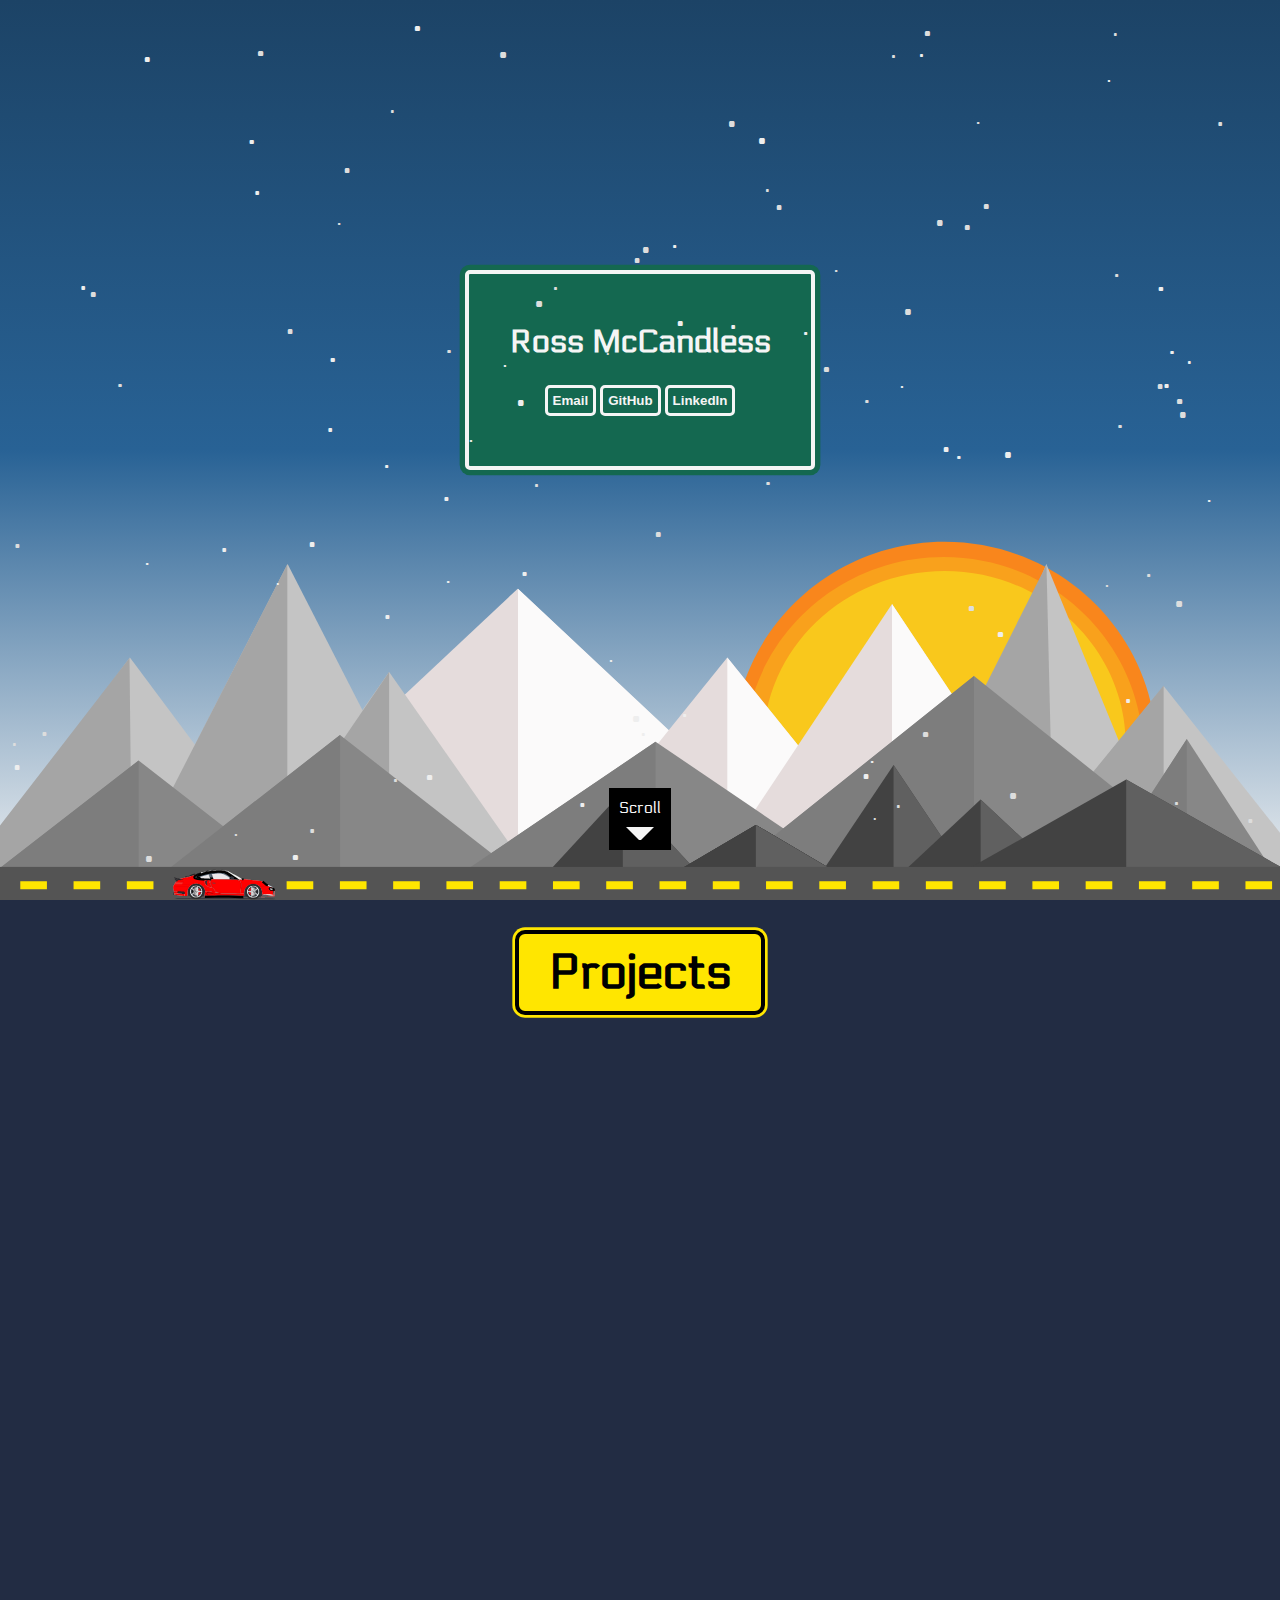
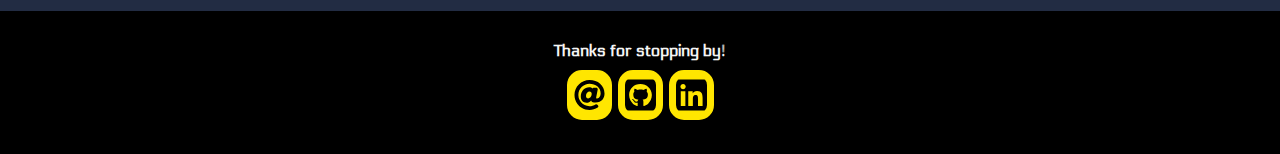
<file: index.html>
<!DOCTYPE html>
<html lang="en">

<head>
    <meta charset="UTF-8">
    <meta name="viewport" content="width=device-width, initial-scale=1.0">
    <meta http-equiv="X-UA-Compatible" content="ie=edge">
    <title>Ross McCandless | Portfolio</title>
    <link rel="icon" type="image/png" sizes="32x32" href="images/favicon-32x32.png">
    <link rel='stylesheet' type='text/css' href='styles/main.css'>
    <meta prefix="og: http://ogp.me/ns#" property="og:type" content="website">
    <meta prefix="og: http://ogp.me/ns#" property="og:title" content="Ross McCandless | Portfolio">
    <meta prefix="og: http://ogp.me/ns#" property="og:image"
        content="https://ross-mccandless.github.io/images/rossmccandless_ca.png">
    <meta prefix="og: http://ogp.me/ns#" property="og:description"
        content="A personal website which showcases recent GIS and/or programming side projects that were created by Ross McCandless. Feedback is welcomed. Thanks for stopping by!">
    <meta prefix="og: http://ogp.me/ns#" property="og:url" content="https://ross-mccandless.github.io">
    <meta name="author" content="Ross McCandless">
    <meta name="keywords" content="Ross McCandless, McCandless, Ross, Portfolio, Website, Projects, GIS, Programming">
</head>

<body>
    <div class="frontpage">
        <div class="contactbox-container">
            <div class="contactbox">
                <h1>Ross McCandless</h1>
                <a href="mailto:ross.mccandless@outlook.com"><button><span>Email</span></button></a>
                <a href="https://github.com/Ross-McCandless" target="_blank"
                    rel="noopener noreferrer"><button><span>GitHub</span></button></a>
                <a href="https://www.linkedin.com/in/rossmccandless/" target="_blank"
                    rel="noopener noreferrer"><button><span>LinkedIn</span></button></a>
            </div>
            <div id="signbox">Scroll</div>
            <div id="arrow-down"></div>
        </div>
    </div>
    <div class="projects">Projects</div>
    <button onclick="topFunction()" id="scrollTopBtn" title="Go to top"><img alt="Top" src="images/arrow-up.webp"
            loading="lazy"></button>
    <div class="container">
        <div id="proj1" class="child">
            <div class="child-text">
                <h2>Vanish App</h2>
                <p>A web application made with HTML and JavaScript on the frontend and backend powered by Firebase. You
                    can
                    sign in with your google account, make posts, share your user id with others so they can follow and
                    see your posts.
                    Posts will 'vanish' after a duration set by the poster.</p>
            </div>
            <div class="projbox">
                <a href="https://myfirstfirebaseproj-4d8c7.firebaseapp.com/" target="_blank" rel="noopener noreferrer"><img
                        class="projpic" alt="Vanish Image" src="images/vanish.webp" loading="lazy">
                    <div class="projboxinfo">
                        <p>Click to Open</p>
                    </div>
                </a>
            </div>
        </div>
        <div id="proj2" class="child">
            <div class="child-text">
                <h2>UTM Zone Finder</h2>
                <p>Find one to many UTM Zones based on your place or address searches. Uses Esri's
                    Leaflet Geocoder + Turf.js to find intersecting polygon in my UTMZone.geojson.
                </p>
            </div>
            <div class="projbox">
                <a href="projects/UTMZoneFinder" target="_blank"><img class="projpic" alt="UTM Zone Finder Image"
                        src="images/UTMZoneFinder.webp" loading="lazy">
                    <div class="projboxinfo">
                        <p>Click to Open</p>
                    </div>
                </a>
            </div>
        </div>
        <div id="proj3" class="child">
            <div class="child-text">
                <h2>Ottawa Dog Parks</h2>
                <p>A Leaflet web map of Ottawa's Dog parks that lets you filter the results by using
                    the legend.
                    Data source: <a href="https://open.ottawa.ca" target="_blank"
                        rel="noopener noreferrer">open.ottawa.ca</a>.
                </p>
            </div>
            <div class="projbox">
                <a href="projects/OttawaDogParks" target="_blank">
                    <img class="projpic" alt="OttawaDogParks Image" src="images/OttawaDogParks.webp" loading="lazy">
                    <div class="projboxinfo">
                        <p>Click to Open</p>
                    </div>
                </a>
            </div>
        </div>
        <div id="proj4" class="child">
            <div class="child-text">
                <h2>WATFindClosures</h2>
                <p>A web map made with Esri's JavaScript API that shows current and future road/trail
                    closures within the City of Waterloo. Data source: <a href="https://data.waterloo.ca"
                        target="_blank" rel="noopener noreferrer">data.waterloo.ca</a>.</p>
            </div>
            <div class="projbox">
                <a href="projects/WATFindClosures" target="_blank"><img class="projpic" alt="WATFindClosures Image"
                        src="images/WATFindClosures.webp" loading="lazy">
                    <div class="projboxinfo">
                        <p>Click to Open</p>
                    </div>
                </a>
            </div>
        </div>
        <div id="proj5" class="child">
            <div class="child-text">
                <h2>Toronto Ages Map</h2>
                <p>A Leaflet web map of Toronto's Census Tracts that uses chart.js to plot 2016 Census
                    age data.
                    Data source: <a href="https://statcan.gc.ca" target="_blank"
                        rel="noopener noreferrer">statcan.gc.ca</a>.
                </p>
            </div>
            <div class="projbox">
                <a href="projects/TorontoAgesMap" target="_blank"><img class="projpic" alt="TorontoAgesMap Image"
                        src="images/TorontoAgesMap.webp" loading="lazy">
                    <div class="projboxinfo">
                        <p>Click to Open</p>
                    </div>
                </a>
            </div>
        </div>
        <div id="proj6" class="child">
            <div class="child-text">
                <h2>WATinflation</h2>
                <p>A Python based GUI that plots University of Waterloo faculty and staff salaries as
                    well as their change in salary compared with inflation from 1996 to 2019. WATInflation.exe runs
                    the tool. But if you have Python installed you can run the WATInflation.py file instead. Data
                    source: <a href="https://www.ontario.ca/page/public-sector-salary-disclosure" target="_blank"
                        rel="noopener noreferrer">ontario.ca</a>.</p>
            </div>
            <div class="projbox">
                <a href="projects/WATinflation.zip" download><img class="projpic" alt="WATinflation Image"
                        src="images/WATinflation.webp" loading="lazy">
                    <div class="projboxinfo">
                        <p>Click to Download</p>
                    </div>
                </a>
            </div>
        </div>
        <div id="proj7" class="child">
            <div class="child-text">
                <h2>Human Development Index Map</h2>
                <p> This map shows the Human Development Index (HDI) values for each country from 1990
                    to 2019.<br>Hit the Play Slideshow button to see a timelapse. Data source: <a
                        href="http://hdr.undp.org/en/data" target="_blank" rel="noopener noreferrer">United
                        Nations</a>.
                </p>
            </div>
            <div class="projbox">
                <a href="projects/HumanDevIndexMap" target="_blank"><img class="projpic" alt="Human Dev Index Map Image"
                        src="images/HumanDevIndexMap.webp" loading="lazy">
                    <div class="projboxinfo">
                        <p>Click to Open</p>
                    </div>
                </a>
            </div>
        </div>
        <div id="proj8" class="child">
            <div class="child-text">
                <h2>GRT Unofficial Tracker</h2>
                <p>A Leaflet web map which lets you view real-time bus locations for any Grand River
                    Transit route. Data source: <a href="https://www.grt.ca/en/about-grt/open-data.aspx" target="_blank"
                        rel="noopener noreferrer">grt.ca</a>.
                </p>
            </div>
            <div class="projbox">
                <a href="projects/GRTUnofficialTracker" target="_blank">
                    <img class="projpic" alt="GRTUnofficialTracker Image" src="images/GRTUnofficialTracker.webp"
                        loading="lazy">
                    <div class="projboxinfo">
                        <p>Click to Open</p>
                    </div>
                </a>
            </div>
        </div>
    </div>
    <footer>
        <b>Thanks for stopping by!</b><br>
        <a href="mailto:ross.mccandless@outlook.com"><img class="connect" src="styles/at-solid.svg" alt="Email"
                loading="lazy"></a>
        <a href="https://github.com/Ross-McCandless" target="_blank" rel="noopener noreferrer"><img class="connect"
                src="styles/github-square.svg" alt="GitHub" loading="lazy"></a>
        <a href="https://www.linkedin.com/in/rossmccandless/" target="_blank" rel="noopener noreferrer"><img
                class="connect" src="styles/linkedin.svg" alt="LinkedIn" loading="lazy"></a>
    </footer>
    <script src="js/snow.js"></script>
    <script src="js/main.js"></script>
</body>

</html>
</file>
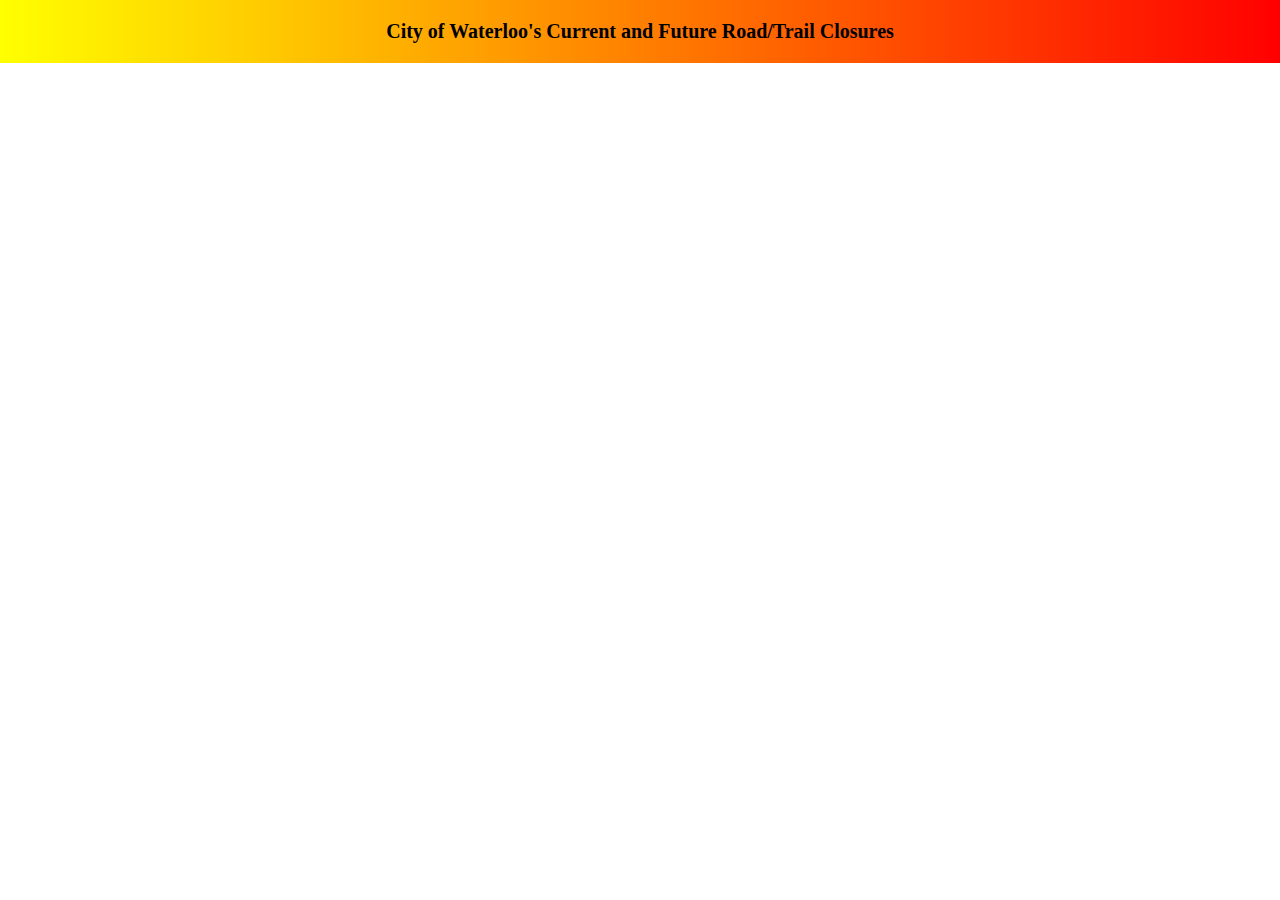
<file: projects/WATFindClosures/index.html>
<!DOCTYPE html>
<html>
<head>
    <meta charset="utf-8">
    <meta name="viewport" content="initial-scale=1, maximum-scale=1, user-scalable=no">
    <title>WATFindClosures</title>
    <link rel="stylesheet" href="main.css">
    <link rel="stylesheet" href="https://js.arcgis.com/4.12/esri/themes/dark-red/main.css">
    <script src="https://js.arcgis.com/4.12/"></script>
    <script src="main.js"></script> 
</head>
<body>
    <div id="top-header">City of Waterloo's Current and Future Road/Trail Closures</div>
    <div id="viewDiv"></div>
    <div id="loadingDiv">
        <div id="loadingDiv-content"></div>
    </div>
</body>
</file>
<file: styles/main.css>
@font-face {
    font-family: Electrolize;
    src: url(Electrolize.ttf);
    font-display: swap;
}

html, body{
    font-family: Electrolize, -apple-system,BlinkMacSystemFont,"Segoe UI",Roboto,"Helvetica Neue",Arial,"Noto Sans",sans-serif,"Apple Color Emoji","Segoe UI Emoji","Segoe UI Symbol","Noto Color Emoji";
    padding: 0;
    margin: 0;
    height: 100%;
    background-color: #222C43;
}
body::-webkit-scrollbar {
    width: 0.5rem;
    background-color: black;
}
body::-webkit-scrollbar-track {
    box-shadow: inset 0 0 6px rgba(0, 0, 0, 0.3);
}
body::-webkit-scrollbar-thumb {
    background-color: #7D7D7D;
}
.frontpage {
    height: 100%;
    background-image: url(MountainRoadFooter.svg), linear-gradient(180deg, #1C4366,#286295,whitesmoke);;
    background-repeat: no-repeat;
    background-position: 50% 101%;
    background-size: contain;
}
.contactbox-container {
    width: 100%;
    height: 100%;
    display: flex;
    justify-content: center;
}
.contactbox {
    position: absolute;
    top: 30%;
    color: whitesmoke;
    text-align: center;
    padding-bottom: 30px;
    padding-top: 30px;
    margin-left: auto;
    margin-right: auto;
    width: 350px;
    height: 200px;
    background-color: #146850;
    border: 4px solid whitesmoke;
    box-shadow: 0 0 0 4pt #146850;
    border-radius: 5px;
    line-height: 35px;
}
button {
    background-color: #146850;
    color: whitesmoke;
    font-weight: bold;
    padding: 5px;
    border: 3px solid whitesmoke;
    border-radius: 5px;
    transition: background-color 0.3s ease-in-out, color 0.3s ease-in-out;
}
button:hover {
    cursor: pointer;
    background-color: whitesmoke;
    color: #146850;
}
#signbox {
    position: absolute;
    bottom: 83px;
    width: 42px;
    background-color: black;
    outline: 10px solid black;
    color: whitesmoke;
    z-index: 1;
}
#arrow-down {
    position: absolute;
    border-left: 20px solid black;
    border-right: 20px solid black;
    border-top: 20px solid whitesmoke;
    outline: 10px solid black;
    width: 42px;
    bottom: 60px;
}
.projects {
    text-align: center;
    width: 250px;
    margin-top: 30px;
    margin-bottom: 12px;
    margin-left: auto;
    margin-right: auto;
    border: 4px solid black;
    border-radius: 10px;
    box-shadow: 0 0 0 2pt #FFE600;
    padding: 10px;
    font-size: 3rem;
    font-weight: 600;
    color: black;
    background-color: #FFE600;
}
#scrollTopBtn {
    display: none;
    position: fixed;
    bottom: 20px;
    right: 20px;
    cursor: pointer;
    z-index: 99;
    border-radius: 4px;
    background-color: #FFE600;
    border: 2px solid black;
    box-shadow: 0 0 0 2pt #FFE600;
    transform: rotate(-45deg);
    transition: background-color 0.3s ease-in-out, box-shadow 0.3s ease-in-out, border 0.3s ease-in-out, filter 0.3s ease-in-out, -webkit-filter 0.3s ease-in-out;
}
#scrollTopBtn:hover {
    background-color: #146850;
    border: 2px solid whitesmoke;
    box-shadow: 0 0 0 2pt #146850;
}
#scrollTopBtn img{
    transform: rotate(45deg);
    filter: invert(1);
    -webkit-filter: invert(1);
}
#scrollTopBtn img:hover{
    filter: invert(0);
    -webkit-filter: invert(0);
}
.container {
    display: flex;
    flex-wrap: wrap;
}
.zoom-in {
    animation-name: zoom-in-effect;
    animation-duration: 1s;
}
@keyframes zoom-in-effect {
    0% {
        transform: scale(0.1);
    }
    100% {
        transform: scale(1);
    }
}
.child {
    background: #222C43;
    flex: 100%;
    text-align: center;
    border: 25px solid #222C43;
    opacity: 0;
}
.child-text {
    margin-top: 5% !important;
}
h2 {
    font-size: 2rem;
    color: #87CFEA;
}
p {
    font-size: 1.25rem;
    font-weight: 300;
    color: whitesmoke;
}
a {
    color: #329bf8;
    text-decoration: none;
}
.projbox {
    background-color: black;
    width: 400px;
    height: 250px;
    border-radius: 21px 21px 21px 21px;
    margin-top: 50px !important;
    margin-right: auto !important;
    margin-left: auto !important;
}
.projpic {
    height: 250px;
    width: 400px;
    padding: 10px;
    margin-left: auto;
    margin-right: auto;
}
.projboxinfo {
    font-size: medium;
    color: whitesmoke;
    cursor: pointer;
    width: auto;
    position: relative;
    top: -65%;
    font-size: 28px;
}
.projboxinfo p {
    display: none;
}
.projbox:hover p{
    background-color: black;
    display: block;
}   
* {
    box-sizing: border-box;
}
@media (min-width: 768px) {
    .child {
        flex: calc(100% / 2);
    }
}
@media only screen and (max-width: 500px) {
    .projpic {
        height: 250px;
        width: 350px;
        padding: 10px;
        margin-left: auto;
        margin-right: auto;
    }
    .projbox {
        width: 350px !important;
    }
    .frontpage {
        background-position: 50% 100%;
    }
    .ross-footer {
        height: 125px;
        width: 125px;
    }
}
@media only screen and (max-width: 901px) {
    .projbox:hover p{
        display: none;
    } 
}
.connect {
    height: 50px;
    width: 45px;
    padding: 5px;
    margin-top: 10px;
    margin-left: 1px;
    margin-right: 1px;
    background-color: #FFE600;
    border: 2px solid #FFE600;
    border-radius: 15px;
    transition: transform 0.1s ease-in-out 0.1s;
}
.connect:hover,
.connect:focus {
    transform: scale(0.85);
}
footer {
    padding-top: 30px;
    padding-bottom: 30px;
    text-align: center;
    background-color: black;
    color: whitesmoke;
    margin-left: auto;
    margin-right: auto;
}
</file>
<file: projects/WATFindClosures/main.css>
html, body, #viewDiv {
    padding: 0;
    margin: 0;
    height: 97%;
    width: 100%;
  }

#top-header {
    width: 100%;
    background-image: linear-gradient(-90deg, red, yellow);
    color: black;
    text-align: center;
    font-weight: bolder;
    padding-top: 20px;
    padding-bottom: 20px;
    font-size: 20px;
}

.visible {
  display: block !important;
}

#loadingDiv{
  position: absolute;
  margin-top: 7vh;
  text-align: center;
  top: 0;
  bottom: 0;
  right: 0;
  left: 0;
  background-color: black;
  color: white;
  display: none;
  opacity: 0.8;
}

#loadingDiv-content{
  position: relative;
  height: 100px;
  width: 100px;
  background-color: red;
  margin: auto;
  margin-top: 35vh;
  transform: rotate(45deg);
  animation: spin 2s infinite;
}

@keyframes spin {
  0%{
      transform: rotate(90deg);
  }
  25% {
      transform: rotate(180deg);
  }
  50%{
      transform: rotate(270deg);
  }
  100% {
      transform: rotate(360deg);
  }
}
</file>
